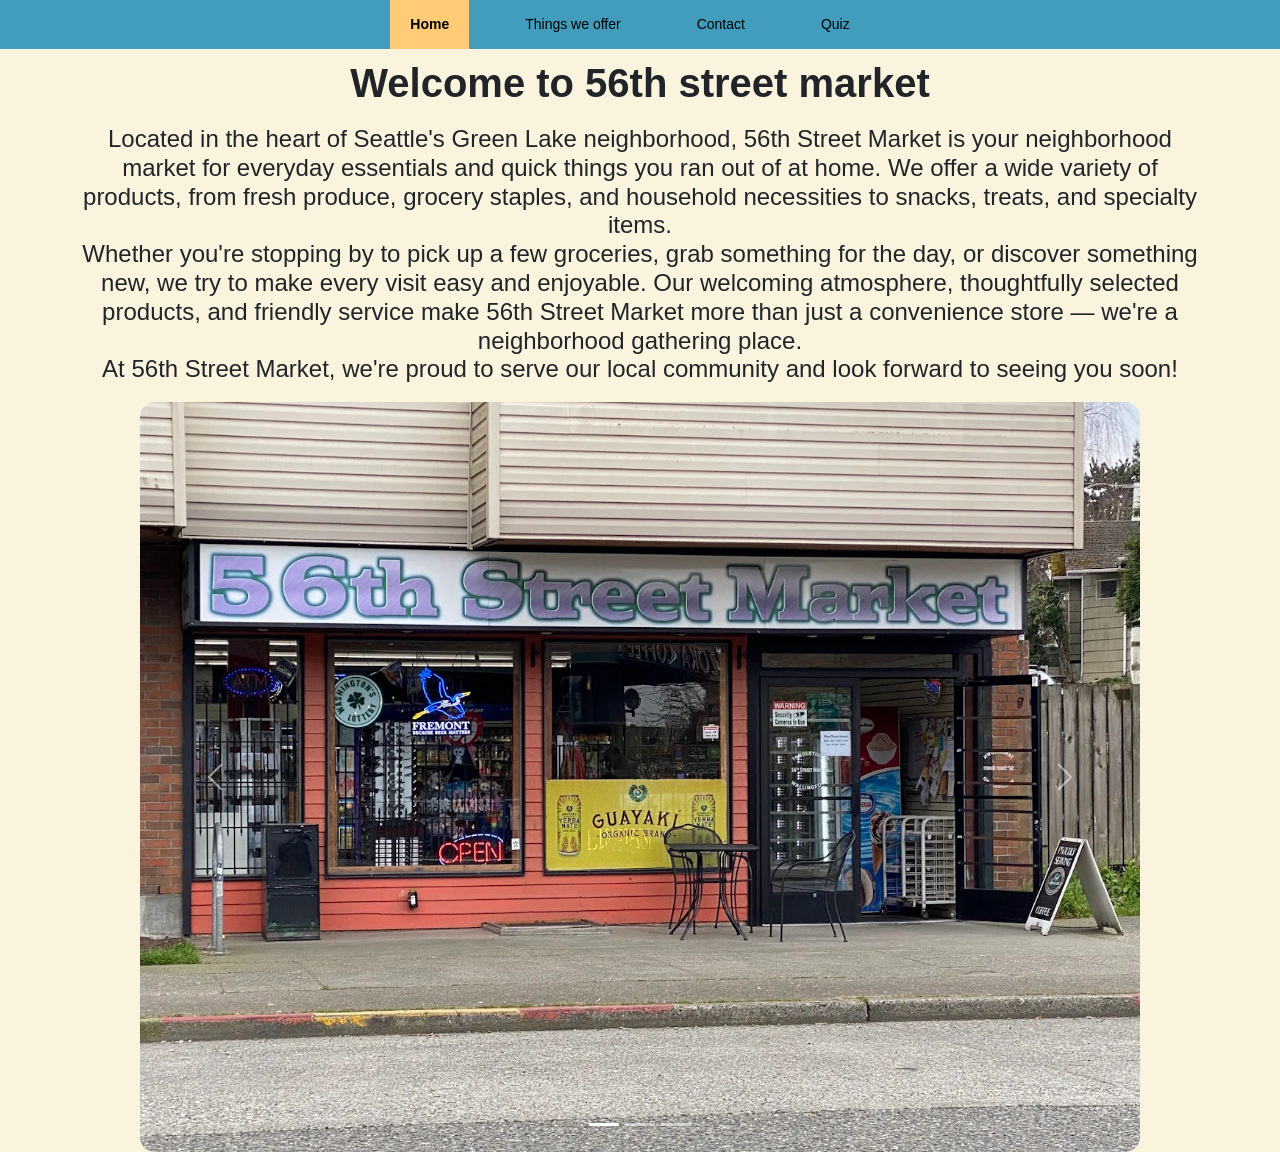
<file: index.html>
<!DOCTYPE html>
<html lang="en">
<head>
    <meta charset="UTF-8">
    <meta name="viewport" content="width=device-width, initial-scale=1.0">
    <title>56th Street Market</title>
    <link href="https://cdn.jsdelivr.net/npm/bootstrap@5.3.8/dist/css/bootstrap.min.css" rel="stylesheet" integrity="sha384-sRIl4kxILFvY47J16cr9ZwB07vP4J8+LH7qKQnuqkuIAvNWLzeN8tE5YBujZqJLB" crossorigin="anonymous">
        <script src="https://cdn.jsdelivr.net/npm/bootstrap@5.3.8/dist/js/bootstrap.bundle.min.js" integrity="sha384-FKyoEForCGlyvwx9Hj09JcYn3nv7wiPVlz7YYwJrWVcXK/BmnVDxM+D2scQbITxI" crossorigin="anonymous"></script>
        <script src="https://cdn.jsdelivr.net/npm/@popperjs/core@2.11.8/dist/umd/popper.min.js" integrity="sha384-I7E8VVD/ismYTF4hNIPjVp/Zjvgyol6VFvRkX/vR+Vc4jQkC+hVqc2pM8ODewa9r" crossorigin="anonymous"></script>
        <script src="https://cdn.jsdelivr.net/npm/bootstrap@5.3.8/dist/js/bootstrap.min.js" integrity="sha384-G/EV+4j2dNv+tEPo3++6LCgdCROaejBqfUeNjuKAiuXbjrxilcCdDz6ZAVfHWe1Y" crossorigin="anonymous"></script>

    <link rel="stylesheet" href="css/style.css">
</head>
    <body>
        
            <div class="grid-container">
                <div  class="nav-menu">
                    <nav>
                        <ul class="d-flex flex-wrap justify-content-center list-unstyled gap-3">
                            <li><a class="active small" href="index.html">Home</a></li>
                            <li><a class="small" href="foods.html">Things we offer</a></li>
                            <li><a class="small" href="contact.html">Contact</a></li>
                            <li><a class="small" href="quiz.html">Quiz</a></li>
                        </ul>
                    </nav>
                </div>
        
                <div class="grid-item heading">
                    <h1 class="big">Welcome to 56th street market</h1>
                </div>

                <div class="grid-item text">
                    <h4 class="medium">
                                Located in the heart of Seattle's Green Lake neighborhood, 56th Street 
                                Market is your neighborhood market for everyday essentials and quick things you ran out of at 
                                home. We offer a wide variety of products, from fresh produce, grocery staples, and household 
                                necessities to snacks, treats, and specialty items. <br> Whether you're stopping by to pick up a
                                few groceries, grab something for the day, or discover something new, we try to make every 
                                visit easy and enjoyable. Our welcoming atmosphere, thoughtfully selected products, and 
                                friendly service make 56th Street Market more than just a convenience store — we're a 
                                neighborhood gathering place. <br> At 56th Street Market, we're proud to serve our local 
                                community and look forward to seeing you soon!
                    </h4>
                </div>
                
                <div id="demo" class="grid-item carousel slide" data-bs-ride="carousel">

                    
                        <div class="carousel-indicators">
                            <button type="button" data-bs-target="#demo" data-bs-slide-to="0" class="active"></button>
                            <button type="button" data-bs-target="#demo" data-bs-slide-to="1"></button>
                            <button type="button" data-bs-target="#demo" data-bs-slide-to="2"></button>
                        </div>

                        <div class="carousel-inner">
                            <div class="carousel-item active">
                            <img src="images/outside.webp" alt="outside" class="d-block w-100">
                        </div>
                        <div class="carousel-item">
                            <img src="images/snacks.webp" alt="snacks" class="d-block w-100">
                        </div>
                        <div class="carousel-item">
                            <img src="images/inside.webp" alt="inside" class="d-block w-100">
                        </div>
                    </div>

                    <button class="carousel-control-prev" type="button" data-bs-target="#demo" data-bs-slide="prev">
                        <span class="carousel-control-prev-icon"></span>
                    </button>
                    <button class="carousel-control-next" type="button" data-bs-target="#demo" data-bs-slide="next">
                        <span class="carousel-control-next-icon"></span>
                    </button>
                    </div>
            </div>  
         
    </body>
</html>
</file>
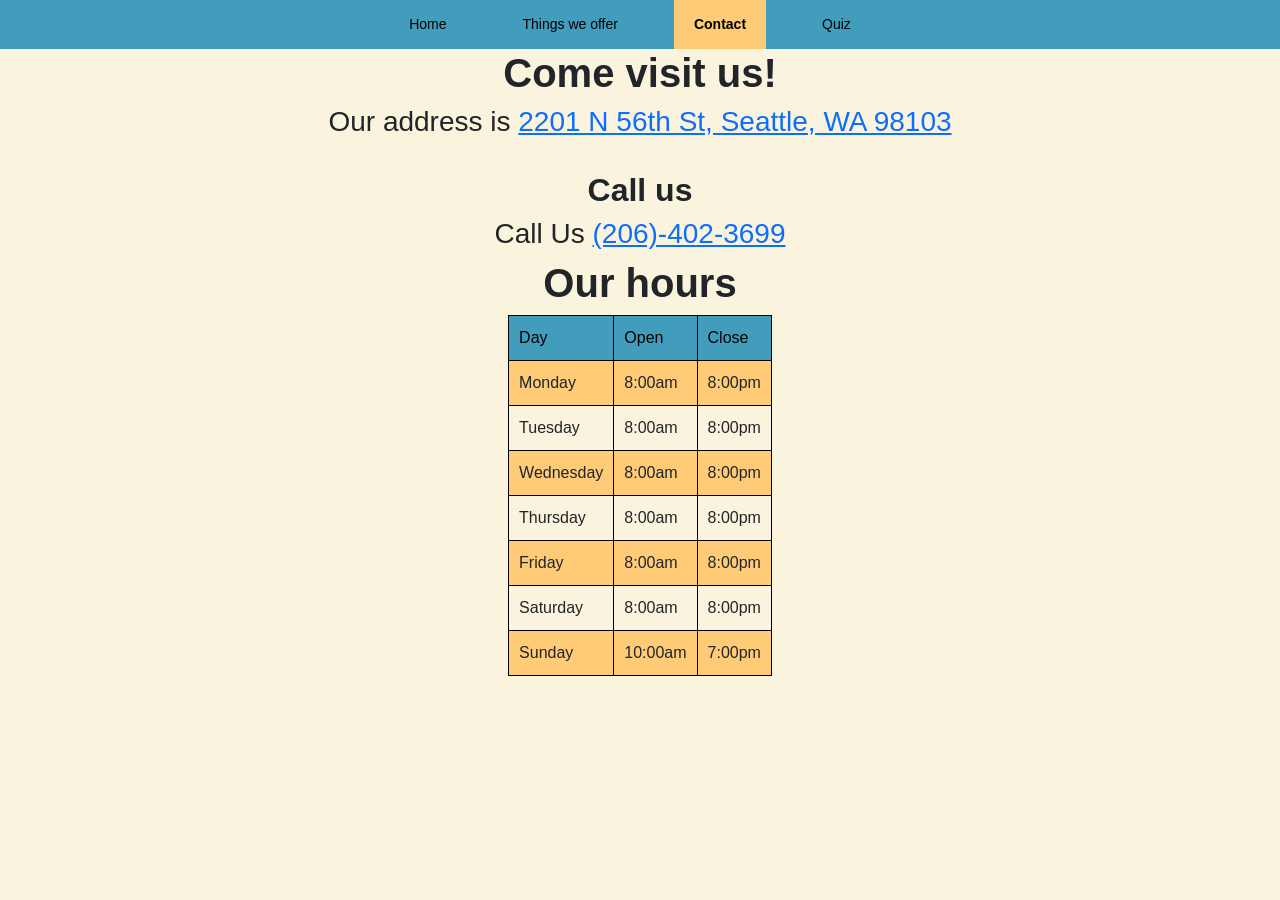
<file: contact.html>
<!DOCTYPE html>
<html lang="en">
<head>
    <meta charset="UTF-8">
    <meta name="viewport" content="width=device-width, initial-scale=1.0">
    <title>56th Street Market</title>
    <link href="https://cdn.jsdelivr.net/npm/bootstrap@5.3.8/dist/css/bootstrap.min.css" rel="stylesheet" integrity="sha384-sRIl4kxILFvY47J16cr9ZwB07vP4J8+LH7qKQnuqkuIAvNWLzeN8tE5YBujZqJLB" crossorigin="anonymous">
<script src="https://cdn.jsdelivr.net/npm/bootstrap@5.3.8/dist/js/bootstrap.bundle.min.js" integrity="sha384-FKyoEForCGlyvwx9Hj09JcYn3nv7wiPVlz7YYwJrWVcXK/BmnVDxM+D2scQbITxI" crossorigin="anonymous"></script>
<script src="https://cdn.jsdelivr.net/npm/@popperjs/core@2.11.8/dist/umd/popper.min.js" integrity="sha384-I7E8VVD/ismYTF4hNIPjVp/Zjvgyol6VFvRkX/vR+Vc4jQkC+hVqc2pM8ODewa9r" crossorigin="anonymous"></script>
<script src="https://cdn.jsdelivr.net/npm/bootstrap@5.3.8/dist/js/bootstrap.min.js" integrity="sha384-G/EV+4j2dNv+tEPo3++6LCgdCROaejBqfUeNjuKAiuXbjrxilcCdDz6ZAVfHWe1Y" crossorigin="anonymous"></script>

    <link rel="stylesheet" href="css/style.css">
    <style>
        
        td, th {
  border: 1px solid black;
  padding: 8px;
}

tr:nth-child(even){background-color: #ffcb77;}

tr:hover {background-color: #17c3b2;}

th {
  padding-top: 12px;
  padding-bottom: 12px;
  text-align: left;
  background-color: #429cbc;
  color: black;
}

th, td {
  padding: 10px;
}
td {
    font-family: "urca", sans-serif;
font-weight: 100;
font-style: normal;
}
    </style>
    </head>
    
<body>
      <div class="grid-container">
          <nav  class="nav-menu">
              <ul class="d-flex flex-wrap justify-content-center list-unstyled gap-3">
                  <li><a class="small" href="index.html">Home</a></li>
                  <li><a class="small" href="foods.html">Things we offer</a></li>
                  <li><a class="active small" href="contact.html">Contact</a></li>
                  <li><a class="small" href="quiz.html">Quiz</a></li>
              </ul>
          </nav>
      </div>

      <div class="grid-item">
          <div>
          <h1 class="big">Come visit us!</h1>
          </div>
          <h3 class="medium">Our address is <a href="https://www.google.com/maps/place/56th+Street+Market/@47.668615,-122.3352651,17z/data=!3m1!4b1!4m6!3m5!1s0x549014434b5618ff:0x569c81e36acd7287!8m2!3d47.668615!4d-122.3326902!16s%2Fg%2F1th1cf2q?entry=ttu&g_ep=EgoyMDI2MTEwNC4wIKXMDSoASAFQAw%3D%3D">2201 N 56th St, Seattle, WA 98103</a></h3>
          <br>
          <h2 class="big">Call us</h2>
          <h3 class="medium">Call Us <a href="tel:+2064023699">(206)-402-3699</a></h3>
      </div>
  <div class="grid item">
    <h1 style="text-align: center;" class="big">Our hours</h1>
  </div>
  <div class="table-center">
    <table>
        <tr>
          <th class="medium">Day</th>
          <th class="medium">Open</th>
          <th class="medium">Close</th>
        </tr>
        <tr>
          <td>Monday</td>
          <td>8:00am</td>
          <td>8:00pm</td>
        </tr>
        <tr>
          <td>Tuesday</td>
          <td>8:00am</td>
          <td>8:00pm</td>
        </tr>
        <tr>
          <td>Wednesday</td>
          <td>8:00am</td>
          <td>8:00pm</td>
        </tr>
        <tr>
          <td>Thursday</td>
          <td>8:00am</td>
          <td>8:00pm</td>
        </tr>
        <tr>
          <td>Friday</td>
          <td>8:00am</td>
          <td>8:00pm</td>
        </tr>
        <tr>
          <td>Saturday</td>
          <td>8:00am</td>
          <td>8:00pm</td>
        </tr>
        <tr>
          <td>Sunday</td>
          <td>10:00am</td>
          <td>7:00pm</td>
        </tr>
      
    </table>
  </div>
          
        
  
</body>
</html>
</file>
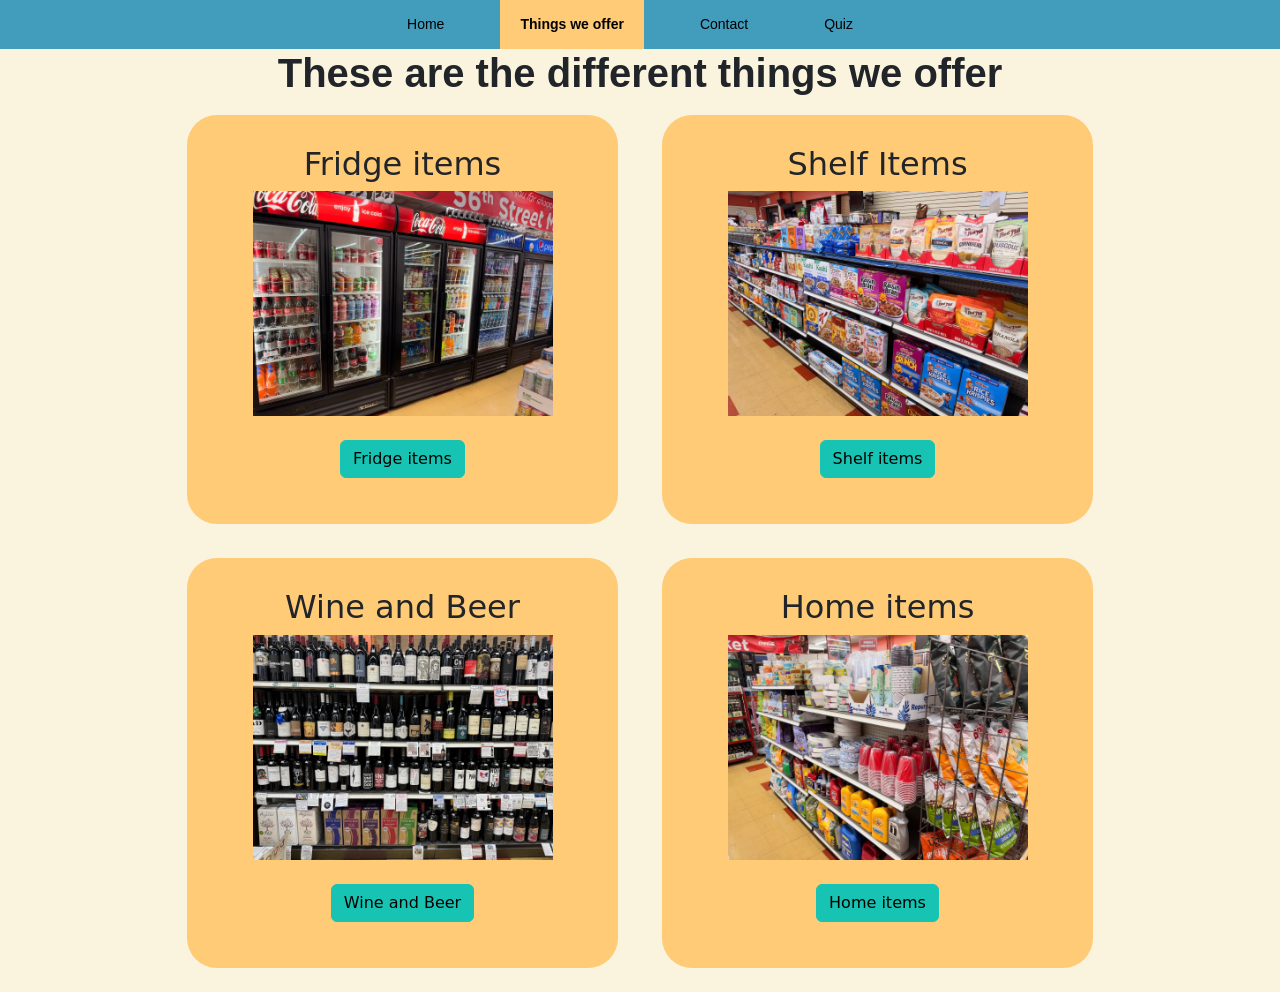
<file: foods.html>
<!DOCTYPE html>
<html lang="en">
<head>
    <meta charset="UTF-8">
    <meta name="viewport" content="width=device-width, initial-scale=1.0">
    <title>56th Street Market</title>
    <link href="https://cdn.jsdelivr.net/npm/bootstrap@5.3.8/dist/css/bootstrap.min.css" rel="stylesheet" integrity="sha384-sRIl4kxILFvY47J16cr9ZwB07vP4J8+LH7qKQnuqkuIAvNWLzeN8tE5YBujZqJLB" crossorigin="anonymous">
        <script src="https://cdn.jsdelivr.net/npm/bootstrap@5.3.8/dist/js/bootstrap.bundle.min.js" integrity="sha384-FKyoEForCGlyvwx9Hj09JcYn3nv7wiPVlz7YYwJrWVcXK/BmnVDxM+D2scQbITxI" crossorigin="anonymous"></script>
        <script src="https://cdn.jsdelivr.net/npm/@popperjs/core@2.11.8/dist/umd/popper.min.js" integrity="sha384-I7E8VVD/ismYTF4hNIPjVp/Zjvgyol6VFvRkX/vR+Vc4jQkC+hVqc2pM8ODewa9r" crossorigin="anonymous"></script>
        <script src="https://cdn.jsdelivr.net/npm/bootstrap@5.3.8/dist/js/bootstrap.min.js" integrity="sha384-G/EV+4j2dNv+tEPo3++6LCgdCROaejBqfUeNjuKAiuXbjrxilcCdDz6ZAVfHWe1Y" crossorigin="anonymous"></script>

    <link rel="stylesheet" href="css/style.css">
</head>
    <body>
        <div class="grid-container">
            <nav  class="nav-menu">
                <ul class="d-flex flex-wrap justify-content-center list-unstyled gap-3">
                    <li><a class="small" href="index.html">Home</a></li>
                    <li><a class="active small" href="foods.html">Things we offer</a></li>
                    <li><a class="small" href="contact.html">Contact</a></li>
                    <li><a class="small" href="quiz.html">Quiz</a></li>
                </ul>
            </nav>
        </div>

        <div class="grid-item heading">
            <h1 class="big">These are the different things we offer</h1>
        </div>

        <div class="container">
            <div class="row justify-content-center">

                <div class="col-md-5">
                    <div class="box text-center mb-4" style="border-radius: 30px;">
                        <h2>Fridge items</h2>
                        <img src="images/fridge.webp" alt="fridge" class="image">
                        <p><a class="btn btn-secondary mt-4" href="fridge.html">Fridge items</a></p>
                    </div>
                </div>

                <div class="col-md-5">
                    <div class="box text-center mb-4">
                        <h2>Shelf Items</h2>
                        <img src="images/shelfitems.webp" alt="shelfitems" class="image">
                        <p><a class="btn btn-secondary mt-4" href="shelf.html">Shelf items</a></p>
                    </div>
                </div>

                <div class="col-md-5 test1">
                    <div class="box text-center mb-4">
                        <h2>Wine and Beer</h2>
                        <img src="images/wine.webp" alt="shelfitems" class="image">
                        <p><a class="btn btn-secondary mt-4" href="wine.html">Wine and Beer</a></p>
                    </div>
                </div>

                <div class="col-md-5">
                    <div class="box text-center mb-4">
                        <h2>Home items</h2>
                        <img src="images/home.webp" alt="shelfitems" class="image">
                        <p><a class="btn btn-secondary mt-4" href="items.html">Home items</a></p>
                    </div>
                </div>
            
            </div>
        </div>
    </body>
</html>
</file>
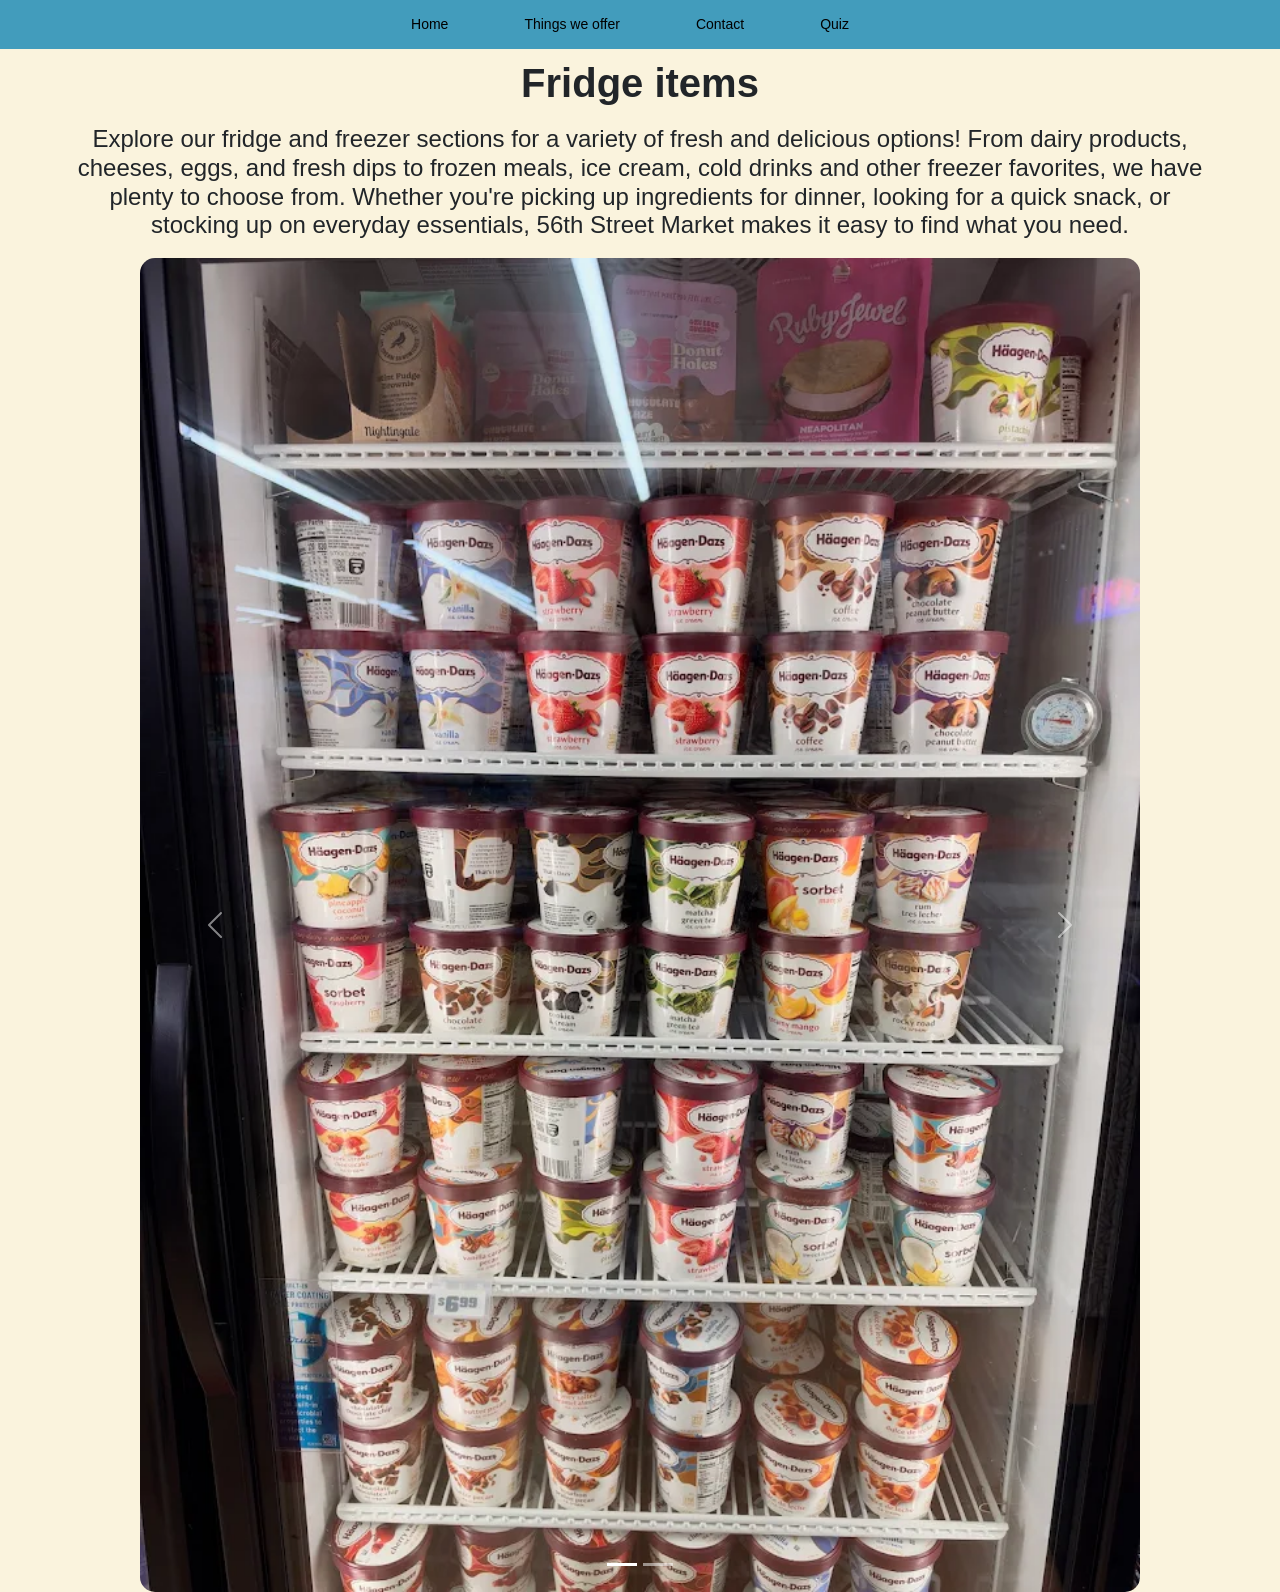
<file: fridge.html>
<!DOCTYPE html>
<html lang="en">
<head>
    <meta charset="UTF-8">
    <meta name="viewport" content="width=device-width, initial-scale=1.0">
    <title>56th Street Market</title>
    <link href="https://cdn.jsdelivr.net/npm/bootstrap@5.3.8/dist/css/bootstrap.min.css" rel="stylesheet" integrity="sha384-sRIl4kxILFvY47J16cr9ZwB07vP4J8+LH7qKQnuqkuIAvNWLzeN8tE5YBujZqJLB" crossorigin="anonymous">
        <script src="https://cdn.jsdelivr.net/npm/bootstrap@5.3.8/dist/js/bootstrap.bundle.min.js" integrity="sha384-FKyoEForCGlyvwx9Hj09JcYn3nv7wiPVlz7YYwJrWVcXK/BmnVDxM+D2scQbITxI" crossorigin="anonymous"></script>
        <script src="https://cdn.jsdelivr.net/npm/@popperjs/core@2.11.8/dist/umd/popper.min.js" integrity="sha384-I7E8VVD/ismYTF4hNIPjVp/Zjvgyol6VFvRkX/vR+Vc4jQkC+hVqc2pM8ODewa9r" crossorigin="anonymous"></script>
        <script src="https://cdn.jsdelivr.net/npm/bootstrap@5.3.8/dist/js/bootstrap.min.js" integrity="sha384-G/EV+4j2dNv+tEPo3++6LCgdCROaejBqfUeNjuKAiuXbjrxilcCdDz6ZAVfHWe1Y" crossorigin="anonymous"></script>

    <link rel="stylesheet" href="css/style.css">
</head>
    <body>
        <div class="grid-container">
            <div  class="nav-menu">
                <nav>
                    <ul class="d-flex flex-wrap justify-content-center list-unstyled gap-3">
                        <li><a class="small" href="index.html">Home</a></li>
                        <li><a class="small" href="foods.html">Things we offer</a></li>
                        <li><a class="small" href="contact.html">Contact</a></li>
                        <li><a class="small" href="quiz.html">Quiz</a></li>
                    </ul>
                </nav>
            </div>
    
            <div class="grid-item heading">
                <h1 class="big">Fridge items</h1>
            </div>

            <div class="grid-item text">
                    <h4 class="medium">
                        Explore our fridge and freezer sections for a variety of fresh and delicious options! 
                        From dairy products, cheeses, eggs, and fresh dips to frozen meals, ice cream, cold drinks and other 
                        freezer favorites, we have plenty to choose from. Whether you're picking up ingredients for
                        dinner, looking for a quick snack, or stocking up on everyday essentials, 56th Street Market
                        makes it easy to find what you need. 
                    </h4>
            </div>
            
            <div id="demo" class="grid-item carousel slide" data-bs-ride="carousel">
                
                 <div class="carousel-indicators">
                    <button type="button" data-bs-target="#demo" data-bs-slide-to="0" class="active"></button>
                    <button type="button" data-bs-target="#demo" data-bs-slide-to="1"></button>
                    
                </div>

                <div class="carousel-inner">
                    <div class="carousel-item active">
                        <img src="images/icecream.webp" alt="outside" class="d-block w-100">
                    </div>

                    <div class="carousel-item">
                        <img src="images/drinks.webp" alt="snacks" class="d-block w-100">
                    </div>
                </div>

                <button class="carousel-control-prev" type="button" data-bs-target="#demo" data-bs-slide="prev">
                    <span class="carousel-control-prev-icon"></span>
                </button>
                <button class="carousel-control-next" type="button" data-bs-target="#demo" data-bs-slide="next">
                    <span class="carousel-control-next-icon"></span>
                </button>
            </div>
        </div>        
    </body>
</html>
</file>
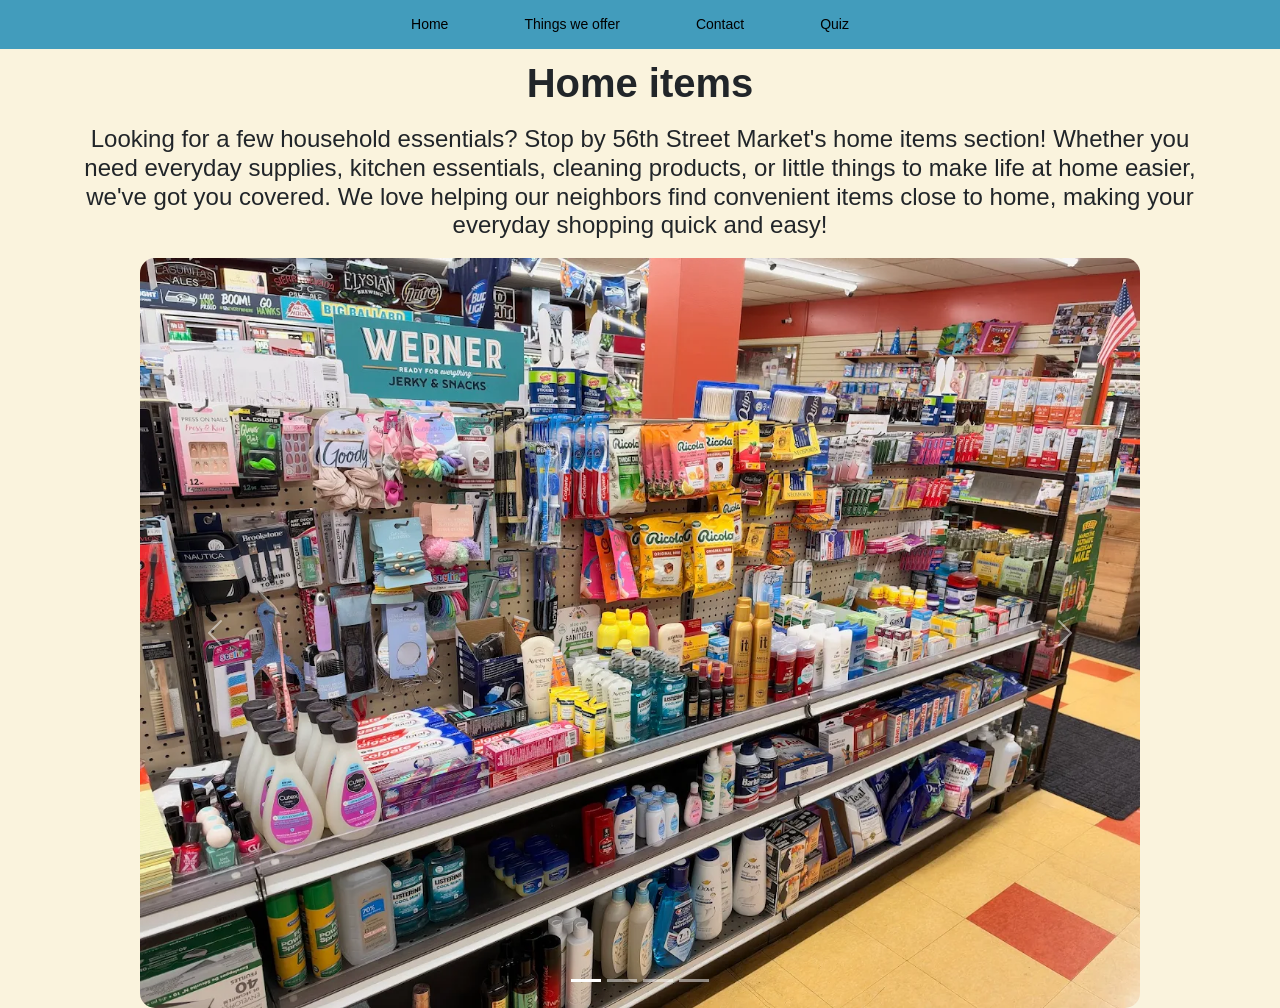
<file: items.html>
<!DOCTYPE html>
<html lang="en">
<head>
    <meta charset="UTF-8">
    <meta name="viewport" content="width=device-width, initial-scale=1.0">
    <title>56th Street Market</title>
    <link href="https://cdn.jsdelivr.net/npm/bootstrap@5.3.8/dist/css/bootstrap.min.css" rel="stylesheet" integrity="sha384-sRIl4kxILFvY47J16cr9ZwB07vP4J8+LH7qKQnuqkuIAvNWLzeN8tE5YBujZqJLB" crossorigin="anonymous">
<script src="https://cdn.jsdelivr.net/npm/bootstrap@5.3.8/dist/js/bootstrap.bundle.min.js" integrity="sha384-FKyoEForCGlyvwx9Hj09JcYn3nv7wiPVlz7YYwJrWVcXK/BmnVDxM+D2scQbITxI" crossorigin="anonymous"></script>
<script src="https://cdn.jsdelivr.net/npm/@popperjs/core@2.11.8/dist/umd/popper.min.js" integrity="sha384-I7E8VVD/ismYTF4hNIPjVp/Zjvgyol6VFvRkX/vR+Vc4jQkC+hVqc2pM8ODewa9r" crossorigin="anonymous"></script>
<script src="https://cdn.jsdelivr.net/npm/bootstrap@5.3.8/dist/js/bootstrap.min.js" integrity="sha384-G/EV+4j2dNv+tEPo3++6LCgdCROaejBqfUeNjuKAiuXbjrxilcCdDz6ZAVfHWe1Y" crossorigin="anonymous"></script>

    <link rel="stylesheet" href="css/style.css">
    </head>
    <body>
        <div class="grid-container">
            <div  class="nav-menu">
                <nav>
                    <ul class="d-flex flex-wrap justify-content-center list-unstyled gap-3">
                        <li><a class="small" href="index.html">Home</a></li>
                        <li><a class="small" href="foods.html">Things we offer</a></li>
                        <li><a class="small" href="contact.html">Contact</a></li>
                        <li><a class="small" href="quiz.html">Quiz</a></li>
                    </ul>
                </nav>
            </div>
    
            <div class="grid-item heading">
                <h1 class="big">Home items</h1>
            </div>

            <div class="grid-item text">
                    <h4 class="medium">
                    Looking for a few household essentials? Stop by 56th Street Market's home items section! Whether 
                    you need everyday supplies, kitchen essentials, cleaning products, or little things to make life 
                    at home easier, we've got you covered. We love helping our neighbors find convenient items close
                    to home, making your everyday shopping quick and easy!
                    </h4>
            </div>
            
            <div id="demo" class="grid-item carousel slide" data-bs-ride="carousel">

                
                    <div class="carousel-indicators">
                        <button type="button" data-bs-target="#demo" data-bs-slide-to="0" class="active"></button>
                        <button type="button" data-bs-target="#demo" data-bs-slide-to="1"></button>
                        <button type="button" data-bs-target="#demo" data-bs-slide-to="2"></button>
                        <button type="button" data-bs-target="#demo" data-bs-slide-to="3"></button>
                        
                    
                    </div>

                    <div class="carousel-inner">
                        <div class="carousel-item active">
                            <img src="images/home1.webp" alt="home1" class="d-block w-100">
                        </div>
                        <div class="carousel-item">
                            <img src="images/home2.webp" alt="home2" class="d-block w-100">
                        </div>
                        <div class="carousel-item">
                            <img src="images/home3.webp" alt="home3" class="d-block w-100">
                        </div>
                        <div class="carousel-item">
                            <img src="images/home4.webp" alt="home4" class="d-block w-100">
                        </div>
                    </div>

                    <button class="carousel-control-prev" type="button" data-bs-target="#demo" data-bs-slide="prev">
                        <span class="carousel-control-prev-icon"></span>
                    </button>
                    <button class="carousel-control-next" type="button" data-bs-target="#demo" data-bs-slide="next">
                        <span class="carousel-control-next-icon"></span>
                    </button>
                    
            </div>
        </div>        
     </body>
</html>
</file>
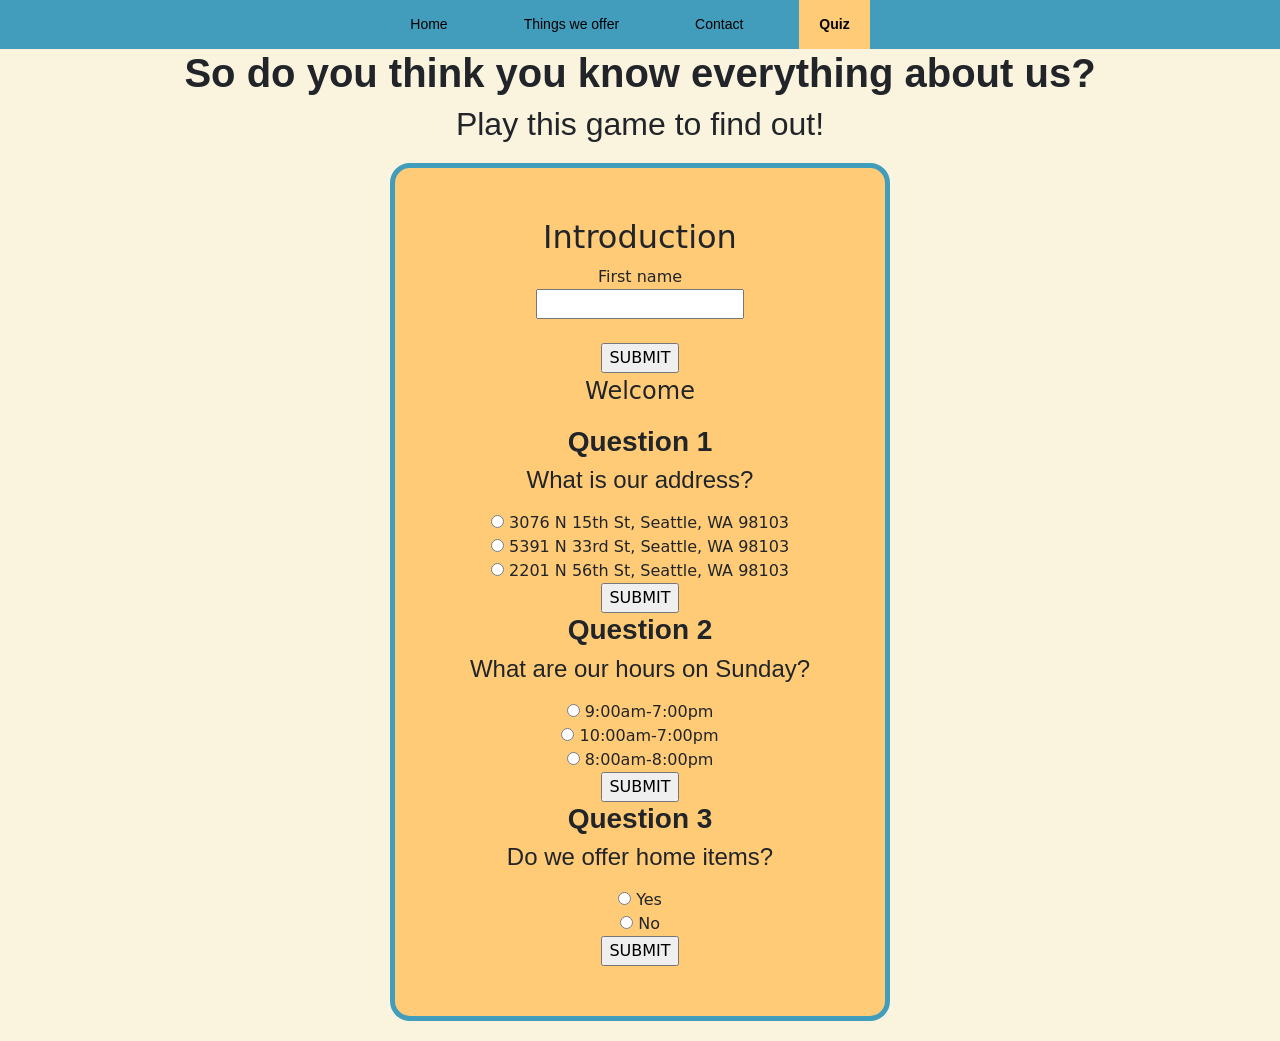
<file: quiz.html>
<!DOCTYPE html>
<html lang="en">
<head>
    <meta charset="UTF-8">
    <meta name="viewport" content="width=device-width, initial-scale=1.0">
    <title>56th Street Market</title>
    <link href="https://cdn.jsdelivr.net/npm/bootstrap@5.3.8/dist/css/bootstrap.min.css" rel="stylesheet" integrity="sha384-sRIl4kxILFvY47J16cr9ZwB07vP4J8+LH7qKQnuqkuIAvNWLzeN8tE5YBujZqJLB" crossorigin="anonymous">
<script src="https://cdn.jsdelivr.net/npm/bootstrap@5.3.8/dist/js/bootstrap.bundle.min.js" integrity="sha384-FKyoEForCGlyvwx9Hj09JcYn3nv7wiPVlz7YYwJrWVcXK/BmnVDxM+D2scQbITxI" crossorigin="anonymous"></script>
<script src="https://cdn.jsdelivr.net/npm/@popperjs/core@2.11.8/dist/umd/popper.min.js" integrity="sha384-I7E8VVD/ismYTF4hNIPjVp/Zjvgyol6VFvRkX/vR+Vc4jQkC+hVqc2pM8ODewa9r" crossorigin="anonymous"></script>
<script src="https://cdn.jsdelivr.net/npm/bootstrap@5.3.8/dist/js/bootstrap.min.js" integrity="sha384-G/EV+4j2dNv+tEPo3++6LCgdCROaejBqfUeNjuKAiuXbjrxilcCdDz6ZAVfHWe1Y" crossorigin="anonymous"></script>

    <link rel="stylesheet" href="css/style.css">
</head>
    <body>
            <div class="grid-container">
                    <nav  class="nav-menu">
                        <ul class="d-flex flex-wrap justify-content-center list-unstyled gap-3">
                            <li><a class="small" href="index.html">Home</a></li>
                            <li><a class="small" href="foods.html">Things we offer</a></li>
                            <li><a class="small" href="contact.html">Contact</a></li>
                            <li><a class="small active" href="quiz.html">Quiz</a></li>
                        </ul>
                    </nav>
            </div>


            <div class="grid-item heading">
                <h1 class="big">So do you think you know everything about us?</h1>
                <h2 class="medium">Play this game to find out!</h2>
            </div>
            <div class="quizbox" style="text-align: center;">
                <h2>Introduction</h2>
                <form action="" id="name-form">
                    <label for="fname">First name</label><br />
                    <input type="text" name="fname" id="fname"><br />
                </form><br />

                <input type="button" value="SUBMIT" onclick="greet();">
                <p id="greet" style="font-size: x-large;">Welcome</p>
                    

                    <h3 class="big">Question 1</h3>
                    <h4 class="medium">What is our address?</h4>
                    <p id="trivia1-answer"></p>
                    <form action="">
                        <input type="radio" name="trivia1" id="3076">
                        <label for="2201">3076 N 15th St, Seattle, WA 98103</label><br />
                        <input type="radio" name="trivia1" id="5391">
                        <label for="5391">5391 N 33rd St, Seattle, WA 98103</label><br />
                        <input type="radio" name="trivia1" id="2201">
                        <label for="2201">2201 N 56th St, Seattle, WA 98103</label><br />

                    </form>

                    <input type="button" value="SUBMIT" onclick="question1();">
                <br>
                    <h3 class="big">Question 2</h3>
                    <h4 class="medium">What are our hours on Sunday?</h4>
                    <p id="hours"></p>
                    <form action="">
                        <input type="radio" name="onelie" id="nine">
                        <label for="nine">9:00am-7:00pm</label><br />
                        <input type="radio" name="onelie" id="ten">
                        <label for="ten">10:00am-7:00pm</label><br />
                        <input type="radio" name="onelie" id="eight">
                        <label for="eight">8:00am-8:00pm</label><br />
            
                    </form>
                    <input type="button" value="SUBMIT" onclick="hours();">

                <h3 class="big">Question 3</h3>
                <h4 class="medium">Do we offer home items?</h4>
                
                <p id="home"></p>
                <form action="">
                            <input type="radio" name="items" id="yes">
                            <label for="yes">Yes</label><br />
                            <input type="radio" name="items" id="no">
                            <label for="no">No</label><br />
                </form>
                     <input type="button" value="SUBMIT" onclick="home();">

                <script src="javascript/game.js"></script>     
        </div>
    </body>
</html>
</file>
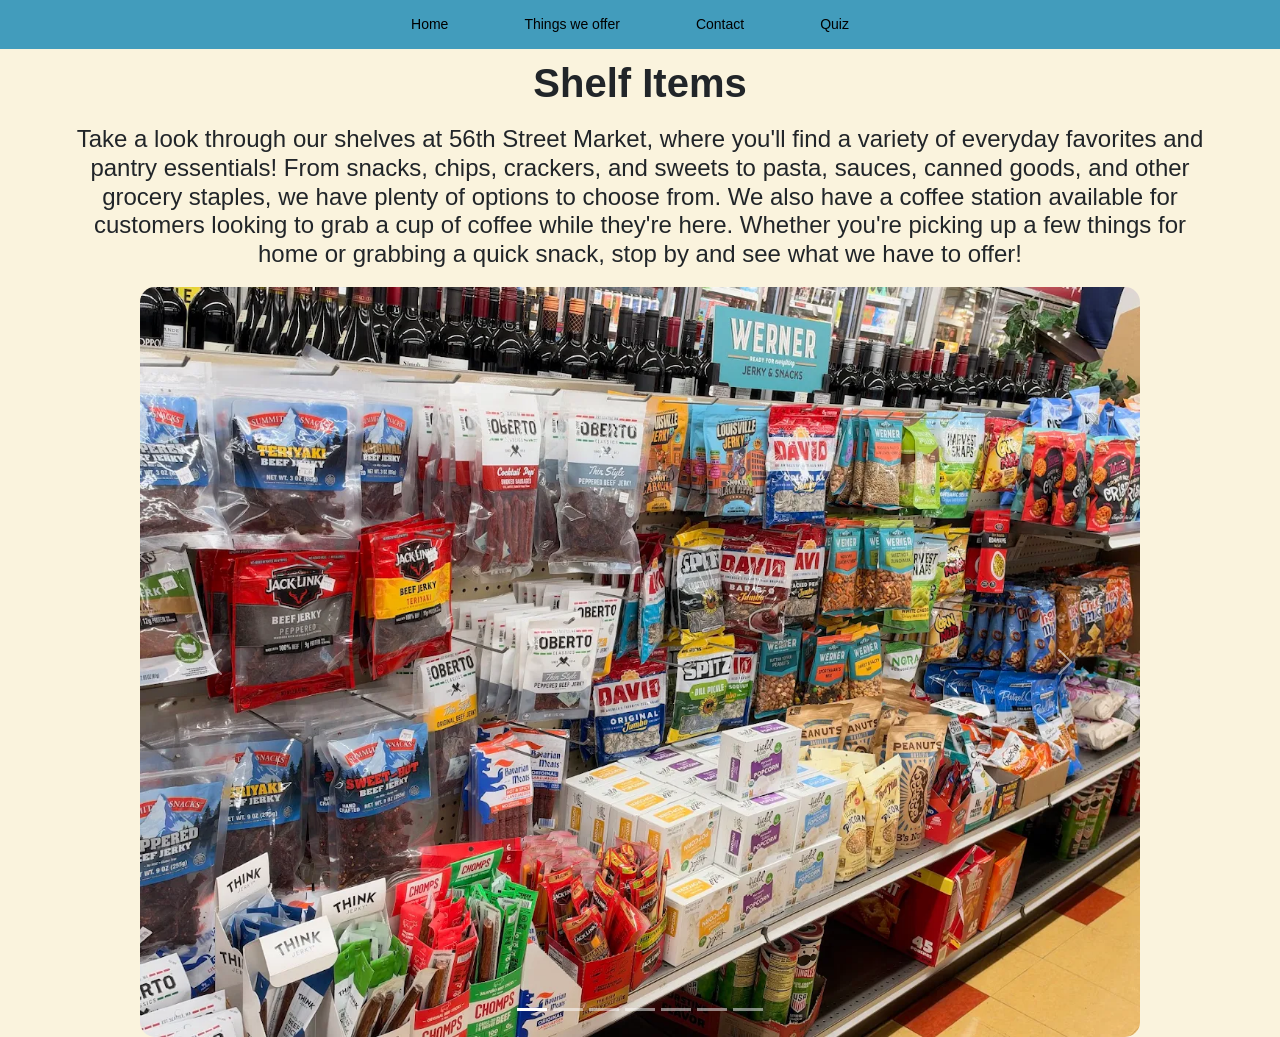
<file: shelf.html>
<!DOCTYPE html>
<html lang="en">
<head>
    <meta charset="UTF-8">
    <meta name="viewport" content="width=device-width, initial-scale=1.0">
    <title>56th Street Market</title>
    <link href="https://cdn.jsdelivr.net/npm/bootstrap@5.3.8/dist/css/bootstrap.min.css" rel="stylesheet" integrity="sha384-sRIl4kxILFvY47J16cr9ZwB07vP4J8+LH7qKQnuqkuIAvNWLzeN8tE5YBujZqJLB" crossorigin="anonymous">
<script src="https://cdn.jsdelivr.net/npm/bootstrap@5.3.8/dist/js/bootstrap.bundle.min.js" integrity="sha384-FKyoEForCGlyvwx9Hj09JcYn3nv7wiPVlz7YYwJrWVcXK/BmnVDxM+D2scQbITxI" crossorigin="anonymous"></script>
<script src="https://cdn.jsdelivr.net/npm/@popperjs/core@2.11.8/dist/umd/popper.min.js" integrity="sha384-I7E8VVD/ismYTF4hNIPjVp/Zjvgyol6VFvRkX/vR+Vc4jQkC+hVqc2pM8ODewa9r" crossorigin="anonymous"></script>
<script src="https://cdn.jsdelivr.net/npm/bootstrap@5.3.8/dist/js/bootstrap.min.js" integrity="sha384-G/EV+4j2dNv+tEPo3++6LCgdCROaejBqfUeNjuKAiuXbjrxilcCdDz6ZAVfHWe1Y" crossorigin="anonymous"></script>

    <link rel="stylesheet" href="css/style.css">
    </head>
<body>
    <div class="grid-container">
        <div  class="nav-menu">
            <nav>
                <ul class="d-flex flex-wrap justify-content-center list-unstyled gap-3">
                    <li><a class="small" href="index.html">Home</a></li>
                    <li><a class="small" href="foods.html">Things we offer</a></li>
                    <li><a class="small" href="contact.html">Contact</a></li>
                    <li><a class="small" href="quiz.html">Quiz</a></li>
                </ul>
            </nav>
        </div>
   
        <div class="grid-item heading">
            <h1 class="big">Shelf Items</h1>
        </div>

        <div class="grid-item text">
                <h4 class="medium">
                  Take a look through our shelves at 56th Street Market, where you'll find a variety of everyday
                   favorites and pantry essentials! From snacks, chips, crackers, and sweets to pasta, sauces, 
                   canned goods, and other grocery staples, we have plenty of options to choose from. We also have 
                   a coffee station available for customers looking to grab a cup of coffee while they're here. 
                   Whether you're picking up a few things for home or grabbing a quick snack, stop by and see what
                    we have to offer!
                </h4>
        </div>
         
            <div id="demo" class="grid-item carousel slide" data-bs-ride="carousel">

               
                <div class="carousel-indicators">
                    <button type="button" data-bs-target="#demo" data-bs-slide-to="0" class="active"></button>
                    <button type="button" data-bs-target="#demo" data-bs-slide-to="1"></button>
                     <button type="button" data-bs-target="#demo" data-bs-slide-to="2"></button>
                     <button type="button" data-bs-target="#demo" data-bs-slide-to="3"></button>
                     <button type="button" data-bs-target="#demo" data-bs-slide-to="4"></button>
                     <button type="button" data-bs-target="#demo" data-bs-slide-to="5"></button>
                    <button type="button" data-bs-target="#demo" data-bs-slide-to="6"></button>
                     
                  
                </div>

                <div class="carousel-inner">
                    <div class="carousel-item active">
                        <img src="images/shelf1.webp" alt="shelf1" class="d-block w-100">
                    
                    </div>
                    <div class="carousel-item">
                        <img src="images/shelf4.webp" alt="shelf4" class="d-block w-100">
                    
                    </div>
                    <div class="carousel-item">
                        <img src="images/shelf5.webp" alt="shelf5" class="d-block w-100">
                    
                    </div>
                    <div class="carousel-item">
                        <img src="images/shelf7.webp" alt="shelf7" class="d-block w-100">
                    
                    </div>
                    <div class="carousel-item">
                        <img src="images/shelf8.webp" alt="shelf8" class="d-block w-100">
                    
                    </div>
                    <div class="carousel-item">
                        <img src="images/shelf9.webp" alt="shelf9" class="d-block w-100">
                    
                    </div>
                     <div class="carousel-item">
                        <img src="images/shelfitems.webp" alt="shelf" class="d-block w-100">
                    
                    </div>
                </div>

                <button class="carousel-control-prev" type="button" data-bs-target="#demo" data-bs-slide="prev">
                    <span class="carousel-control-prev-icon"></span>
                </button>
                <button class="carousel-control-next" type="button" data-bs-target="#demo" data-bs-slide="next">
                    <span class="carousel-control-next-icon"></span>
                </button>
                
            </div>
        </div>        
    </body>
</html>
</file>
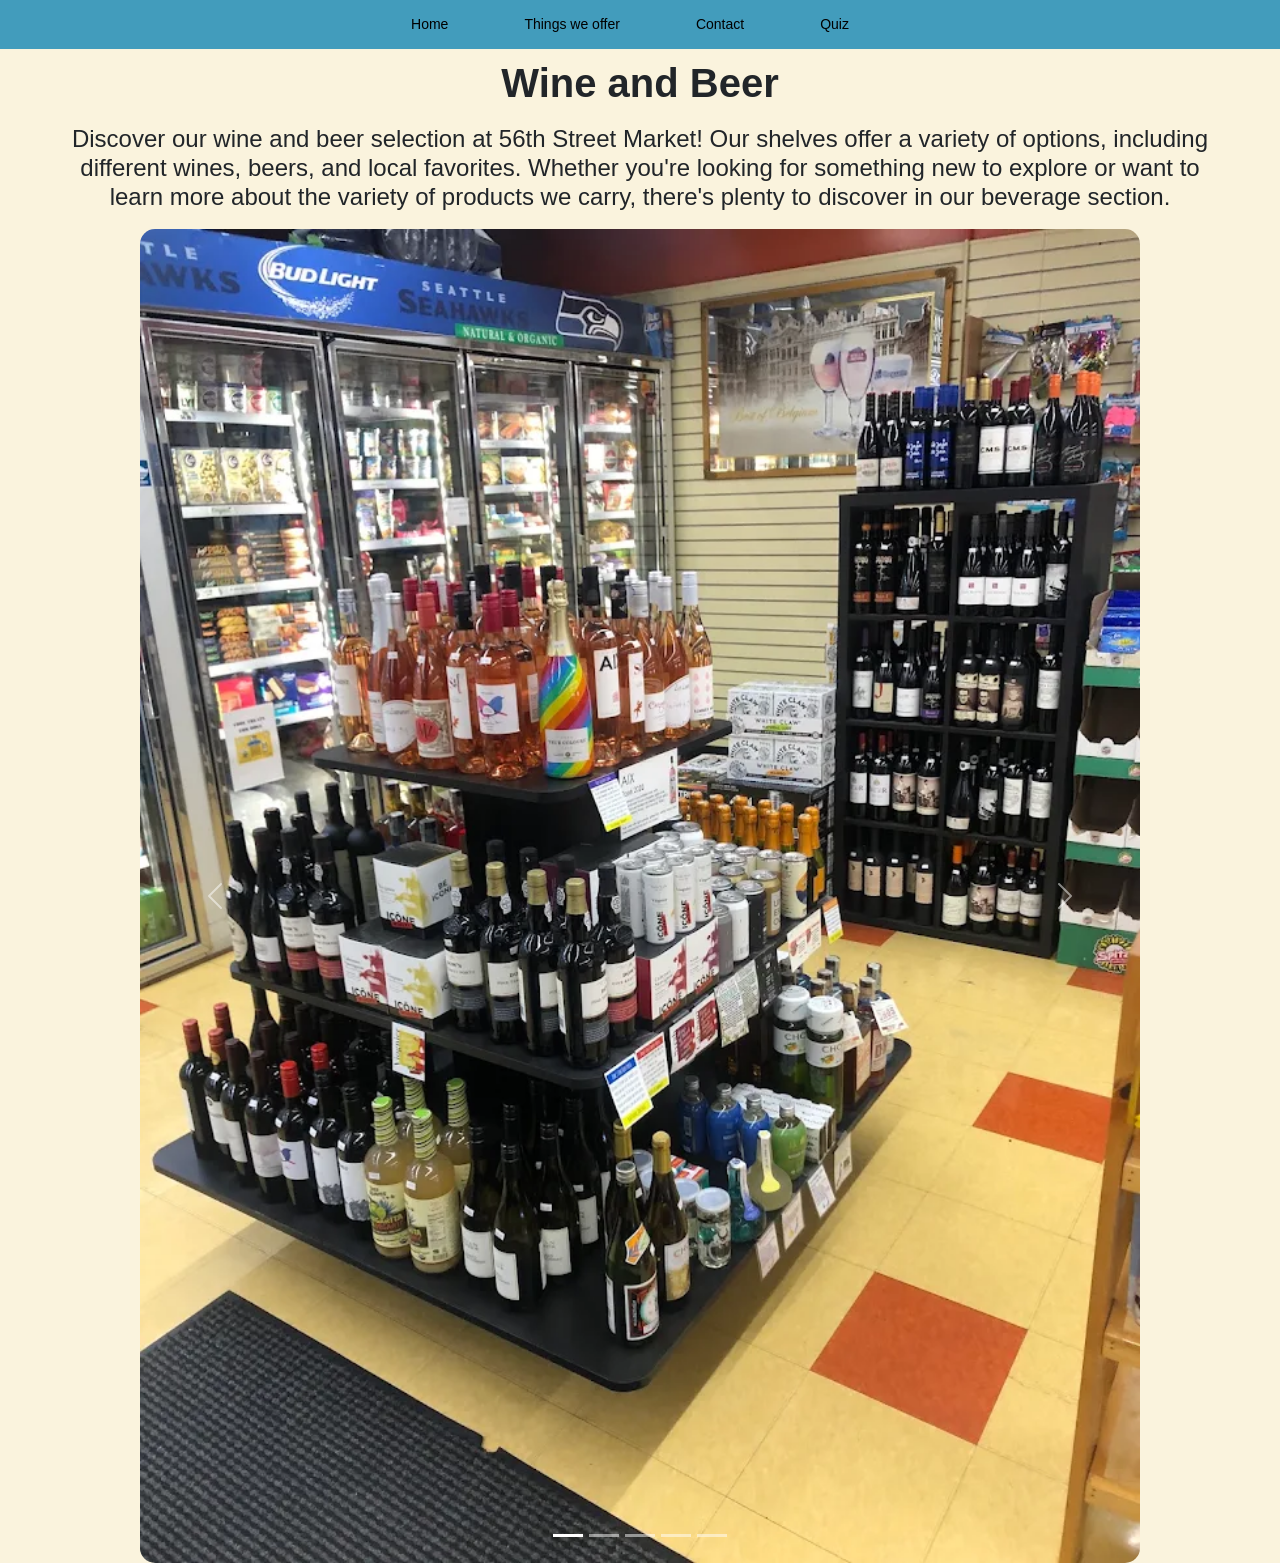
<file: wine.html>
<!DOCTYPE html>
<html lang="en">
<head>
    <meta charset="UTF-8">
    <meta name="viewport" content="width=device-width, initial-scale=1.0">
    <title>56th Street Market</title>
    <link href="https://cdn.jsdelivr.net/npm/bootstrap@5.3.8/dist/css/bootstrap.min.css" rel="stylesheet" integrity="sha384-sRIl4kxILFvY47J16cr9ZwB07vP4J8+LH7qKQnuqkuIAvNWLzeN8tE5YBujZqJLB" crossorigin="anonymous">
<script src="https://cdn.jsdelivr.net/npm/bootstrap@5.3.8/dist/js/bootstrap.bundle.min.js" integrity="sha384-FKyoEForCGlyvwx9Hj09JcYn3nv7wiPVlz7YYwJrWVcXK/BmnVDxM+D2scQbITxI" crossorigin="anonymous"></script>
<script src="https://cdn.jsdelivr.net/npm/@popperjs/core@2.11.8/dist/umd/popper.min.js" integrity="sha384-I7E8VVD/ismYTF4hNIPjVp/Zjvgyol6VFvRkX/vR+Vc4jQkC+hVqc2pM8ODewa9r" crossorigin="anonymous"></script>
<script src="https://cdn.jsdelivr.net/npm/bootstrap@5.3.8/dist/js/bootstrap.min.js" integrity="sha384-G/EV+4j2dNv+tEPo3++6LCgdCROaejBqfUeNjuKAiuXbjrxilcCdDz6ZAVfHWe1Y" crossorigin="anonymous"></script>

    <link rel="stylesheet" href="css/style.css">
    </head>
<body>
    <div class="grid-container">
        <div  class="nav-menu">
            <nav>
                <ul class="d-flex flex-wrap justify-content-center list-unstyled gap-3">
                    <li><a class="small" href="index.html">Home</a></li>
                    <li><a class="small" href="foods.html">Things we offer</a></li>
                    <li><a class="small" href="contact.html">Contact</a></li>
                    <li><a class="small" href="quiz.html">Quiz</a></li>
                </ul>
            </nav>
        </div>
   
        <div class="grid-item heading">
            <h1 class="big">Wine and Beer</h1>
        </div>

        <div class="grid-item text">
                <h4 class="medium">
                  Discover our wine and beer selection at 56th Street Market! Our shelves offer a variety of 
                  options, including different wines, beers, and local favorites. Whether you're looking for 
                  something new to explore or want to learn more about the variety of products we carry, there's
                   plenty to discover in our beverage section.
                </h4>
        </div>
         
            <div id="demo" class="grid-item carousel slide" data-bs-ride="carousel">

               
                <div class="carousel-indicators">
                    <button type="button" data-bs-target="#demo" data-bs-slide-to="0" class="active"></button>
                    <button type="button" data-bs-target="#demo" data-bs-slide-to="1"></button>
                     <button type="button" data-bs-target="#demo" data-bs-slide-to="2"></button>
                     <button type="button" data-bs-target="#demo" data-bs-slide-to="3"></button>
                     <button type="button" data-bs-target="#demo" data-bs-slide-to="4"></button>
                     
                  
                </div>

                <div class="carousel-inner">
                    <div class="carousel-item active">
                        <img src="images/wine1.webp" alt="wine1" class="d-block w-100">
                    
                    </div>
                    <div class="carousel-item">
                        <img src="images/wine3.webp" alt="wine3" class="d-block w-100">
                    
                    </div>
                    <div class="carousel-item">
                        <img src="images/wine4.webp" alt="wine4" class="d-block w-100">
                    
                    </div>
                    <div class="carousel-item">
                        <img src="images/wine5.webp" alt="wine5" class="d-block w-100">
                    
                    </div>
                    <div class="carousel-item">
                        <img src="images/beer.webp" alt="beer" class="d-block w-100">
                    
                    </div>
                </div>

                <button class="carousel-control-prev" type="button" data-bs-target="#demo" data-bs-slide="prev">
                    <span class="carousel-control-prev-icon"></span>
                </button>
                <button class="carousel-control-next" type="button" data-bs-target="#demo" data-bs-slide="next">
                    <span class="carousel-control-next-icon"></span>
                </button>
                
            </div>
        </div>        
    </body>
</html>
</file>
<file: css/style.css>
nav {
        background-color: #429cbc;
        }
        nav ul {
        list-style-type: none;
        margin: 0;
        padding: 0;
        display: flex;
        }
        nav li {
        margin-right: 20px;
        }
        nav a {
        color: black;
        text-decoration: none;
        padding: 14px 20px;
        display: block;
        }
        /* Hover effect */
        nav a:hover {
        background-color: #17c3b2;
        }
        /* Active (current page) link */
        nav a.active {
        background-color: #ffcb77;  /* a green highlight */
            font-weight: bold;  }       /* make it stand out */

body {
    background-color: #faf3dd;
}


.blue{
    color: #429cbc;
}
.teal{
    color: #17c3b2;
}
.orange{
   color: #ffcb77; 
    
}








.grid-container {
    display: grid;
    grid-gap: 10px;
    grid-template-columns: auto auto auto auto auto auto;
}

.grid-item {
    text-align: center;
}

.nav-menu {
    grid-row: 1;
    grid-column: 1 / span 6;
}

.text {
    grid-row: 3;
    grid-column: 2 / span 4;
    text-align: center;
    padding-left: 60px;
    padding-right: 60px;
}

.heading {
    grid-row: 2;
    grid-column: 2 / span 4;
}


.carousel {
    grid-row: 4;
    grid-column: 2 / span 4;
    width: 1000px;
    justify-self: center;
}



.carousel-item img {
    object-fit: cover;
    width: 1000px;
    border-radius: 15px;
}






.test1 {
    border-radius: 20px;
}



.big {
    font-family: "urca", sans-serif;
font-weight: 800;
font-style: normal;
}

.medium {
    font-family: "urca", sans-serif;
font-weight: 500;
font-style: normal;
}

.small {
    font-family: "urca", sans-serif;
font-weight: 100;
font-style: normal;
}

.center {
    text-align: center;
}

.image {
    width: 300px;
}

.box {
    background-color: #ffcb77;
    padding: 30px;
    margin: 10px;
    border-radius: 20px;
}

.table-center {
  display: flex;
  justify-content: center; 
}

.btn-secondary {
    background-color: #17c3b2;
    color: black;
    border-color: #17c3b2;
}

.btn-secondary:hover {
    background-color: #429cbc;
    border-color: #429cbc;
    color: black;
}


div.box {
    border-radius: 30px;
    background-color: #ffcb77;
}

.quizbox {
    background-color: #ffcb77;
    width: 500px;
    border: 5px solid  #429cbc;
    padding: 50px;
    margin: 20px auto;
    border-radius: 20px;
}
</file>
